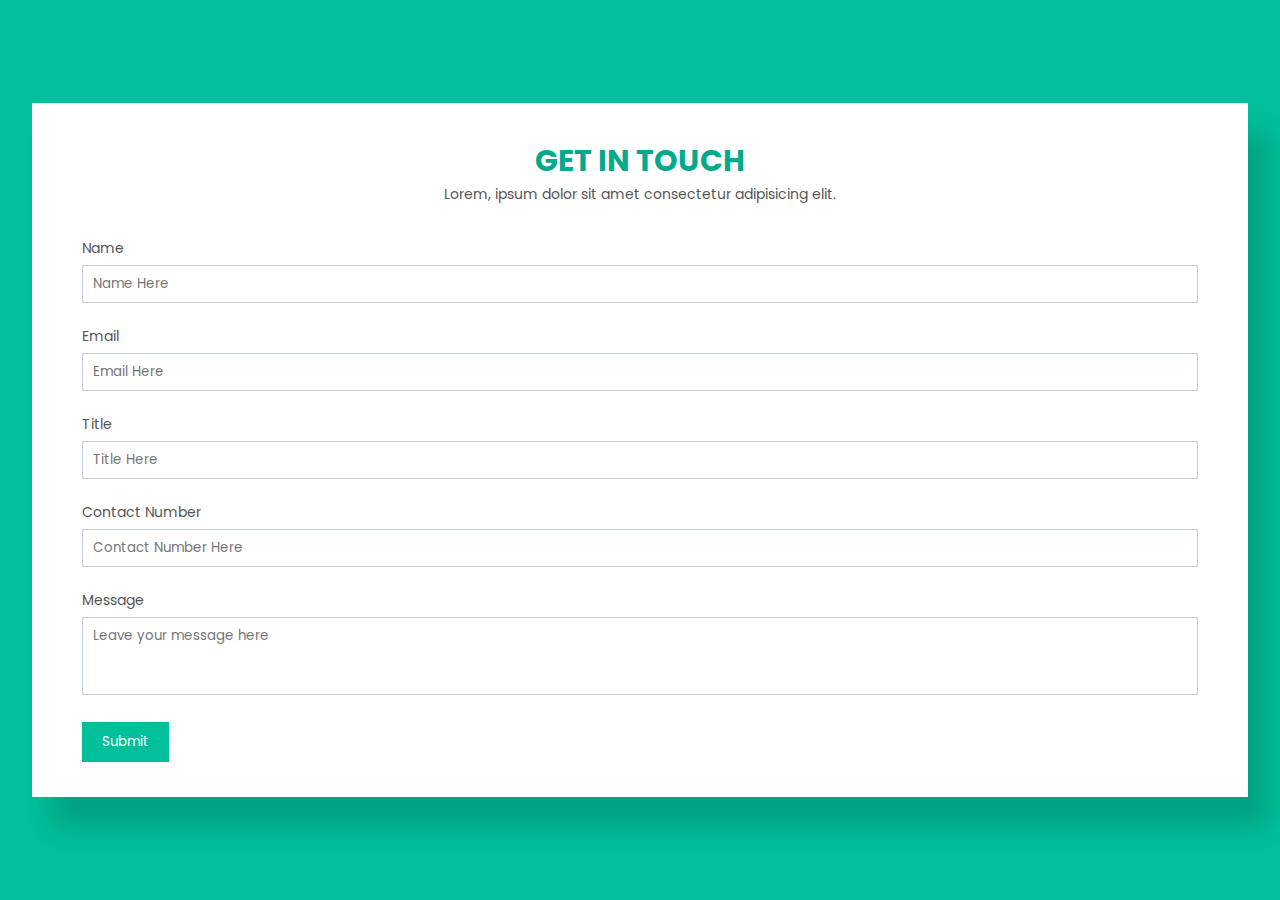
<file: form.html>
<!DOCTYPE html>
<html lang="en">
<head>
    <meta charset="UTF-8">
    <meta http-equiv="X-UA-Compatible" content="IE=edge">
    <meta name="viewport" content="width=device-width, initial-scale=1.0">
    <link rel="stylesheet" href="form.css">
    <link href="https://fonts.googleapis.com/css2?family=Poppins:wght@300;400;700&display=swap" rel="stylesheet">
    <title>Contact Us</title>
</head>
<body>
    <div class="container">
        <h1>GET IN TOUCH</h1>
        <p>Lorem, ipsum dolor sit amet consectetur adipisicing elit.</p>
        <form action="contact.php" method = "POST">
            <div class="row">
                <div class="column">
                    <label for="name">Name</label>
                    <input type="text" name="name" id="name" placeholder="Name Here">
                </div>
                <div class="column">
                    <label for="email">Email</label>
                    <input type="email" name="email" id="email" placeholder="Email Here">
                </div>
                
            </div>
            <div class="row">
                
                <div class="column">
                    <label for="title">Title</label>
                    <input type="text" name="title" id="title" placeholder="Title Here">
                </div>
                <div class="column">
                    <label for="phone">Contact Number</label>
                    <input type="text" name="phone" id="phone" placeholder="Contact Number Here">
                </div>
            </div>
            <div class="row">
                <div class="column">
                    <label for="message">Message</label>
                    <textarea id="message" name="message" placeholder="Leave your message here" rows="3"></textarea>
                </div>
            </div>
            <button type="submit">Submit</button>
        </form>
    </div>
</body>
</html>
</file>
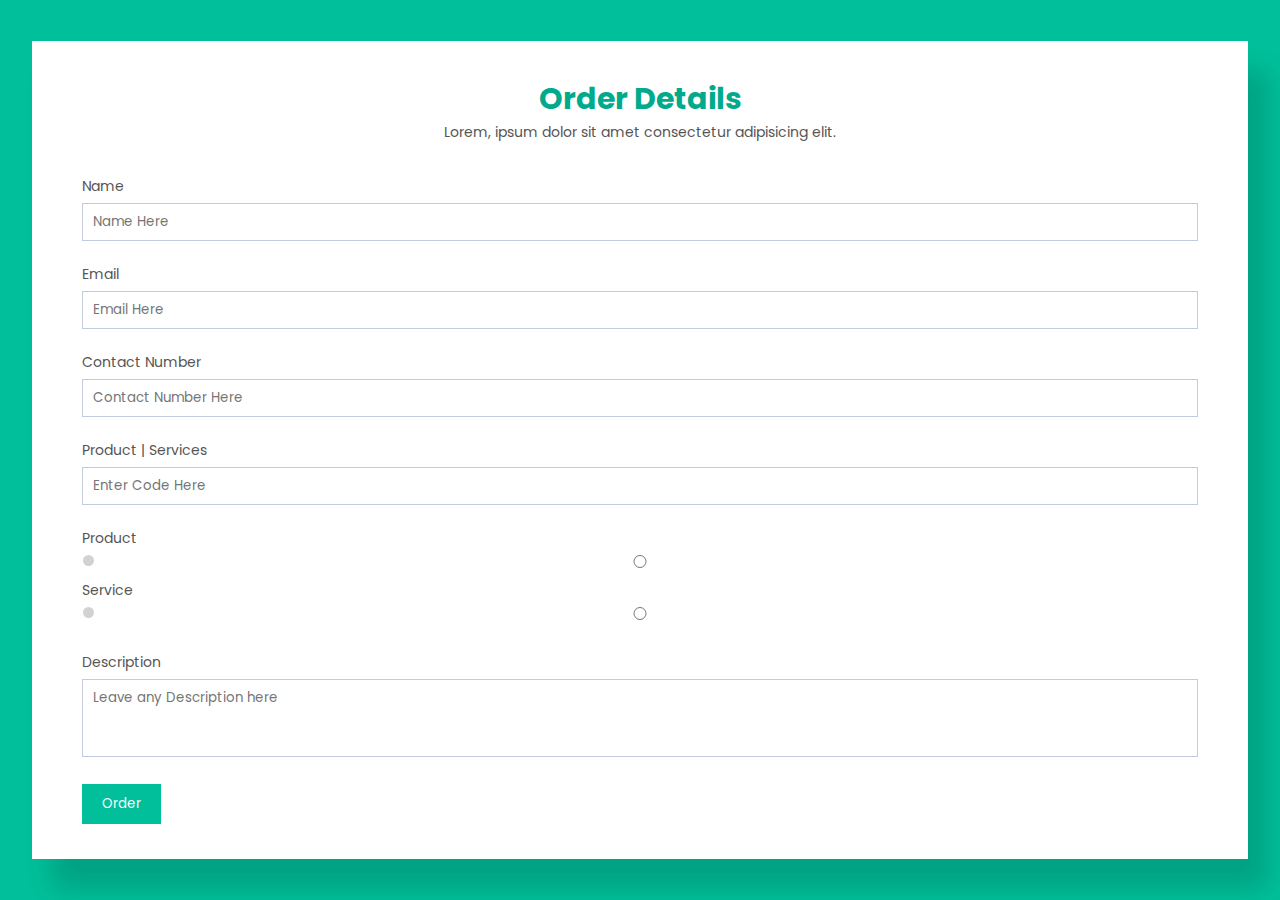
<file: order.html>
<!DOCTYPE html>
<html lang="en">
<head>
    <meta charset="UTF-8">
    <meta http-equiv="X-UA-Compatible" content="IE=edge">
    <meta name="viewport" content="width=device-width, initial-scale=1.0">
    <link rel="stylesheet" href="form.css">
    <link href="https://fonts.googleapis.com/css2?family=Poppins:wght@300;400;700&display=swap" rel="stylesheet">
    <title>Order</title>
</head>
<body>
    <div class="container">
        <h1>Order Details</h1>
        <p>Lorem, ipsum dolor sit amet consectetur adipisicing elit.</p>
        <form name="order" action="order.php" method="post">
            <div class="row">
                <div class="column">
                    <label for="name">Name</label>
                    <input type="text" name="name" id="name" placeholder="Name Here" required>
                </div>
                <div class="column">
                    <label for="email">Email</label>
                    <input type="email" name="email" id="email" placeholder="Email Here" required>
                </div>
                
            </div>
            <div class="row">
                <div class="column">
                    <label for="phone">Contact Number</label>
                    <input type="text" name="phone" id="phone" placeholder="Contact Number Here" required>
                </div>
                <div class="column">
                    <label for="code">Product | Services</label>
                    <input type="text" name="code" id="code" placeholder="Enter Code Here" required>
                </div>
                <div class="column">
                    <label for="product">Product</label>
                    <input type="radio" id="prodct" name="type" value="p" required>
                    <label for="service">Service</label>
                    <input type="radio" id="service" name="type" value="s" required>
                    
                </div>
            </div>
            <div class="row">
                <div class="column">
                    <label for="description">Description</label>
                    <textarea id="description" name="description" placeholder="Leave any Description here" rows="3"></textarea>
                </div>
            </div>
            <button type="submit">Order</button>
        </form>
    </div>
</body>
</html>
</file>
<file: form.css>
*,
*:before,
*:after{
    padding: 0;
    margin: 0;
    box-sizing: border-box;
    font-family: 'Poppins', sans-serif;
}
body{
    height: 100vh;
    background: #00bf9a;
}
.container{
    background: #ffffff;
    width: 95%;
    min-width: 420px;
    padding: 35px 50px;
    transform: translate(-50%,-50%);
    position: absolute;
    left: 50%;
    top: 50%;
    box-shadow: 20px 30px 25px rgba(0, 0, 0, 0.15);
}
h1{
    font-size: 30px;
    text-align: center;
    color: #00aa8d;
}
p{
    position: relative;
    margin: auto;
    width: 100%;
    text-align: center;
    color: #555;
    font-size: 14px;
    font-weight: 400;
}
form{
    width: 100%;
    position: relative;
    margin: 30px auto 0 auto;
}
.row{
    width: 100%;
    display: grid;
    grid-template-columns: repeat(auto-fit,minmax(300px,lfr));
    grid-gap: 20px 30px;
    margin-bottom: 20px;
}
label{
    color: #555;
    font-size: 14px;
}
textarea, input{
    width: 100%;
    font-weight: 400;
    padding: 8px 10px;
    border: 1.2px solid #c4cae0;
    margin-top: 5px;
}
textarea{
    resize: none;
}
textarea:focus,
input:focus{
    outline: none;
    border-color: #00aa8d;
}
button{
    border: none;
    padding: 10px 20px;
    background-color: #00bf9a;
    color: white;
}
button:hover{
    background-color: #00aa8d;
}

input[type='radio']:after {
    width: 15px;
    height: 15px;
    border-radius: 15px;
    top: -2px;
    left: -1px;
    position: relative;
    background-color: #d1d3d1;
    content: '';
    display: inline-block;
    visibility: visible;
    border: 2px solid white;
}

input[type='radio']:checked:after {
    width: 15px;
    height: 15px;
    border-radius: 15px;
    top: -2px;
    left: -1px;
    position: relative;
    background-color: #00aa8d;
    content: '';
    display: inline-block;
    visibility: visible;
    border: 2px solid white;
}
</file>
